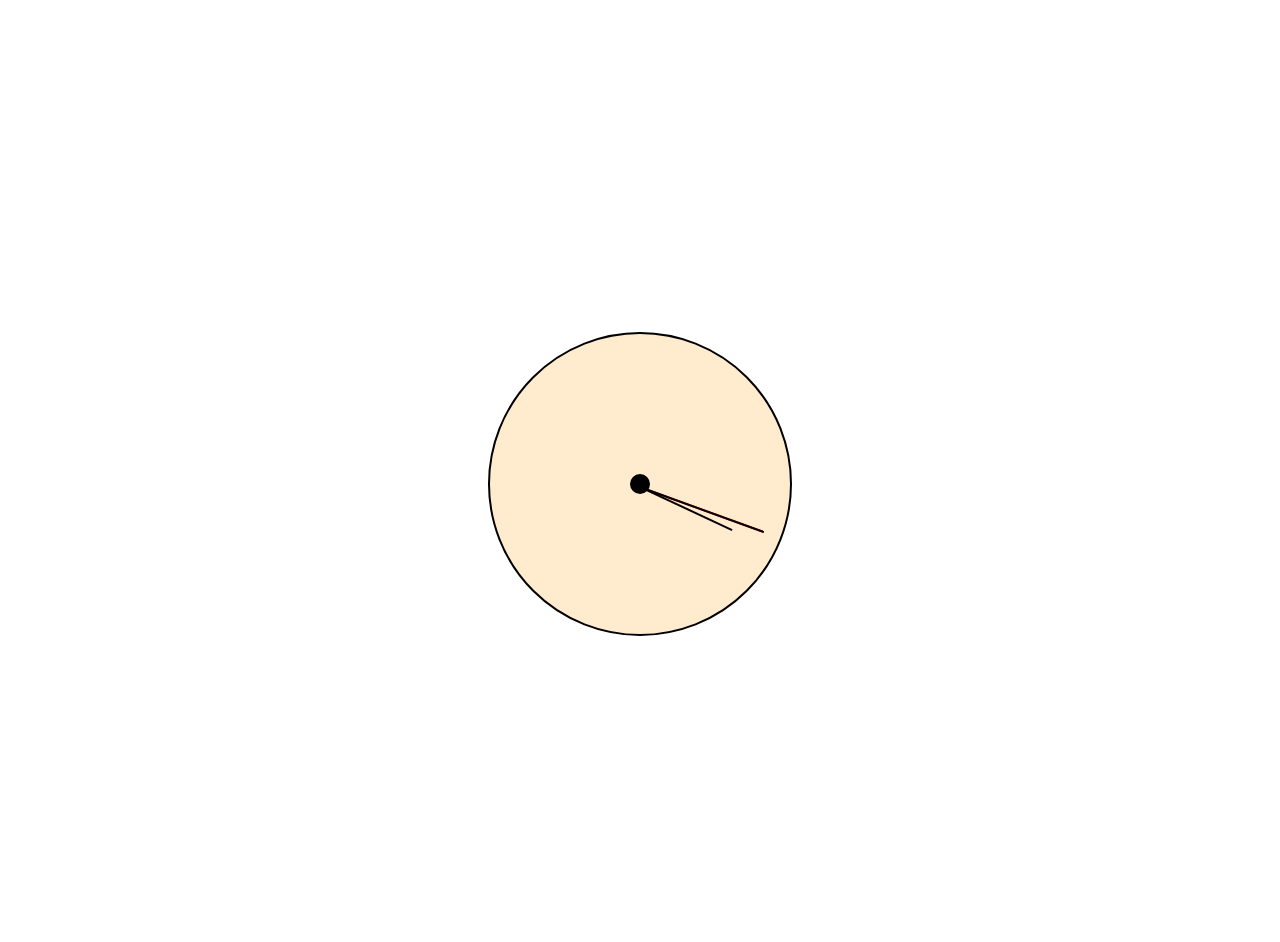
<file: index.html>
<!DOCTYPE html>
<html lang="en">
  <head>
    <meta charset="UTF-8" />
    <meta http-equiv="X-UA-Compatible" content="IE=edge" />
    <meta name="viewport" content="width=device-width, initial-scale=1.0" />

    <!-- link a css file -->
    <link rel="stylesheet" href="./style.css" />
    <link
      href="https://cdn.jsdelivr.net/npm/bootstrap@5.1.3/dist/css/bootstrap.min.css"
      rel="stylesheet"
      integrity="sha384-1BmE4kWBq78iYhFldvKuhfTAU6auU8tT94WrHftjDbrCEXSU1oBoqyl2QvZ6jIW3"
      crossorigin="anonymous"
    />
    <title>JavaScript Practise</title>
  </head>
  <body>
    <ul id="todo-ul"></ul>

    <!-- Card -->
    <div class="container">
      <div class="row gy-4" id="info"></div>
    </div>

    <!-- Accrodin -->
    <div class="accordion" id="accordionExample"></div>

    <br />
    <!--card2--->

    <div class="container">
      <div class="row gy-4" id="infocard"></div>
    </div>
    <!---table-->
    <!-- <table class="table">
      <thead>
        <tr>
          <th scope="col">#</th>
          <th scope="col">First</th>
          <th scope="col">Last</th>
          <th scope="col">Handle</th>
        </tr>
      </thead>
      <tbody id="tablediv">
        
      </tbody>
    </table> -->
    <!-- <h1 id="watch" style="text-align: center; padding: 50px; font-size: 40px; border: 2px solid red"></h1>
    <h2 id="watch1" style="text-align: center; padding: 50px; font-size: 40px; border: 2px solid red;"></h2>
    <h3 id="watch2" style="text-align: center; padding: 50px; font-size: 40px; border: 2px solid red"></h3> -->
    <!-- <div style="border: 2px solid black; margin:70px;">
    <div id="clock" style="text-align:center;font-size: 40px;">
      <!-- <span id="hour">hh</span>:<span id="min">mm</span>:<span id="sec">ss</span> -->
    <!-- </div>
    <div id ="clock2" style="text-align:center;font-size: 40px; ">
      
    </div>
    <div></div> -->
    <div >
      <div  class="div-center" style="height: 100vh; width: 100%">
        <div
          style="
            border: 2px solid black;
            background-color: blanchedalmond;
            height: 300px;
            width: 300px;
            position: relative;
            border-radius: 50%;
          "
          class="div-center"
        >
          <div
            style="
              width: 20px;
              height: 20px;
              background-color: black;
              border-radius: 10px;
              z-index: 100;
            "
          ></div>
          <div class="second-hand" id="second-hand"></div>
          <div class="minute-hand" id="minute-hand"></div>
          <div class="hour-hand" id="hour-hand"></div>
        </div>
      </div>
    </div>

    <script
      src="https://cdn.jsdelivr.net/npm/bootstrap@5.1.3/dist/js/bootstrap.bundle.min.js"
      integrity="sha384-ka7Sk0Gln4gmtz2MlQnikT1wXgYsOg+OMhuP+IlRH9sENBO0LRn5q+8nbTov4+1p"
      crossorigin="anonymous"
    ></script>
    <script src="app.js"></script>
  </body>
</html>
</file>
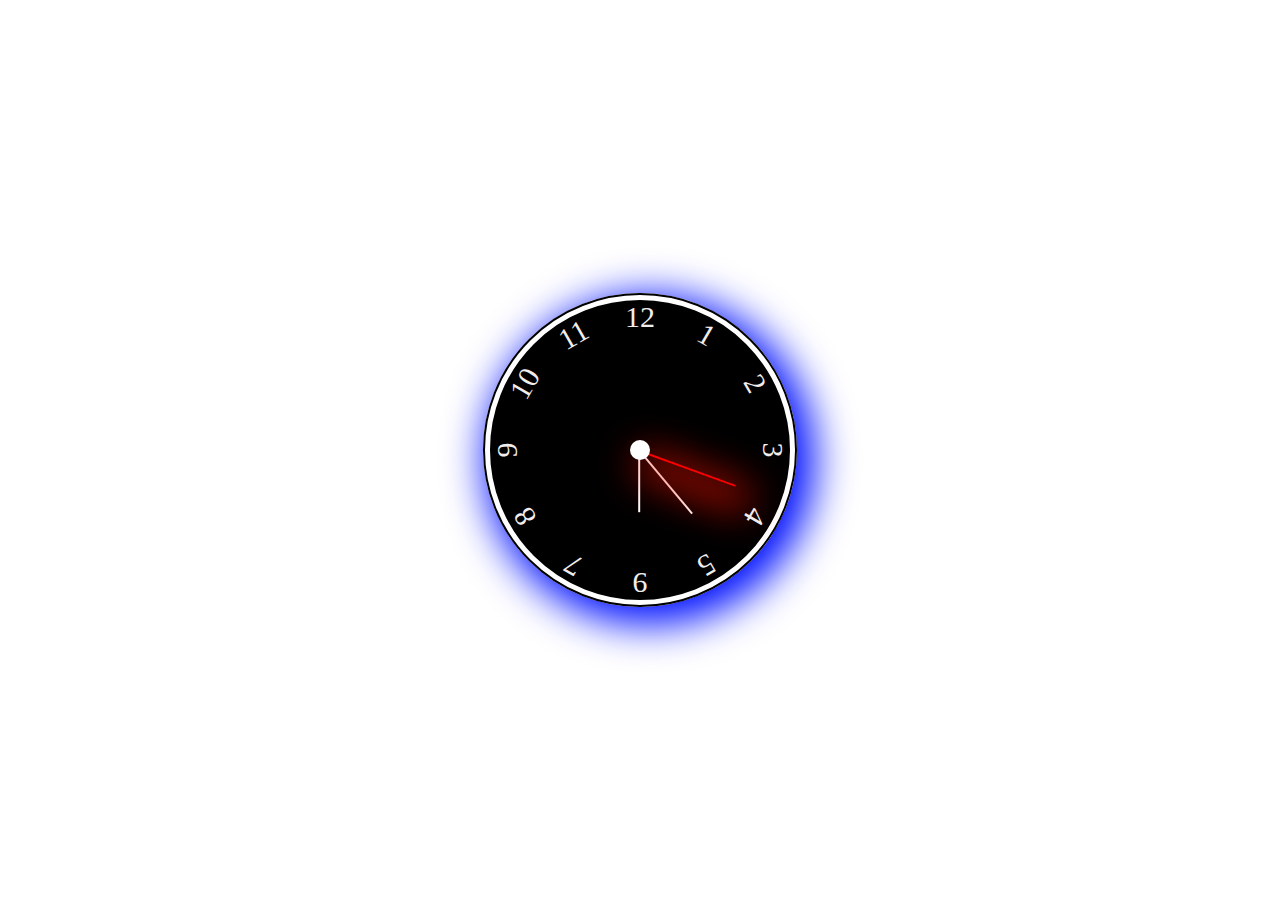
<file: index1.html>
<!DOCTYPE html>
<html lang="en">
<head>
    <meta charset="UTF-8">
    <meta http-equiv="X-UA-Compatible" content="IE=edge">
    <meta name="viewport" content="width=device-width, initial-scale=1.0">
    <link rel="stylesheet" href="./style1.css">
    <link rel="stylesheet" href="https://cdnjs.cloudflare.com/ajax/libs/font-awesome/5.15.4/css/all.min.css">
    <title>Document</title>
</head>
<body>
    <div class="clock">
        <div class="clock1">
        <div class="clock2">
            <div class="clock3"></div>
            <div class="hhand" id="hhand"></div>
            <div class="mhand" id="mhand"></div>
            <div class="shand"id="shand"></div>
            <div class=" number number1">1</div>
            <div class="number number2">2</div>
            <div class="number number3">3</div>
            <div class="number number4">4</div>
            <div class="number number5">5</div>
            <div class="number number6">9</div>
            <div class="number number7">7</div>
            <div class="number number8">8</div>
            <div class="number number9">9</div>
            <div class="number number10">10</div>
            <div class="number number11">11</div>
            <div class="number number12">12</div>
      
        </div>
    </div>
   
 
    <script
    src="https://cdn.jsdelivr.net/npm/bootstrap@5.1.3/dist/js/bootstrap.bundle.min.js"
    integrity="sha384-ka7Sk0Gln4gmtz2MlQnikT1wXgYsOg+OMhuP+IlRH9sENBO0LRn5q+8nbTov4+1p"
    crossorigin="anonymous"
  ></script>
  <script src="app1.js"></script>
</body>
</html>
</file>
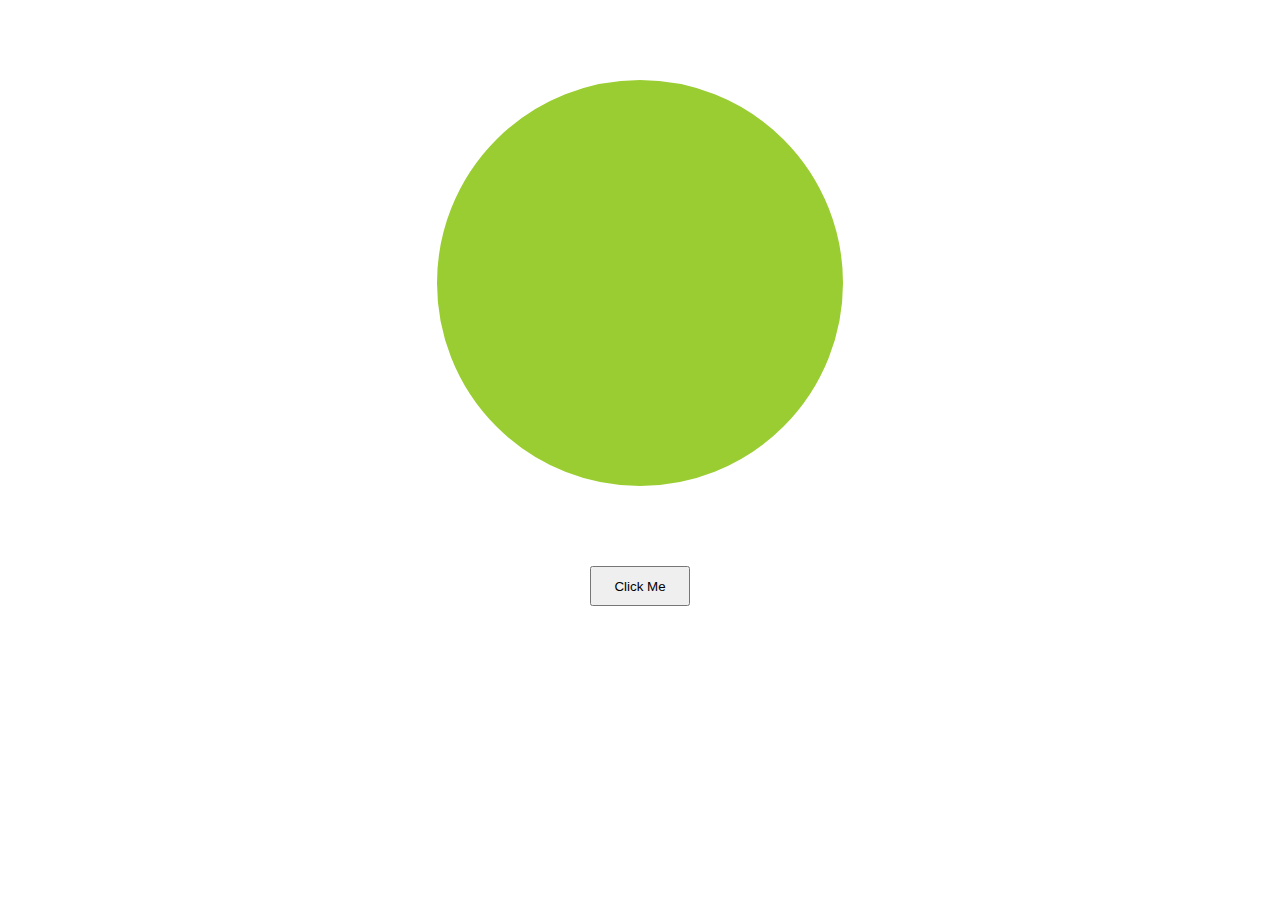
<file: index4.html>
<!DOCTYPE html>
<html lang="en">

<head>
    <meta charset="UTF-8">
    <meta http-equiv="X-UA-Compatible" content="IE=edge">
    <meta name="viewport" content="width=device-width, initial-scale=1.0">
    <link rel="stylesheet" href="style3.css">
    <title>Document</title>
</head>

<body>
    <div class="circle" id="circle1"> </div>
    <button class="btn" onclick="colorChange()">Click Me</button>
    <script>
        function getRandomColor() {
            var letters = "0123456789ABCDEF";
            var color = "#";
            for (var i = 0; i < 6; i++) {
                color += letters[Math.floor(Math.random() * 16)];
            }
            return color;
        }
    
        function colorChange() {
            var randomcolor=getRandomColor();
            document.getElementById("circle1").style.backgroundColor = randomcolor;
            document.getElementById("circle1").style.borderColor =randomcolor;
            }
        
    </script>
</body>

</html>
</file>
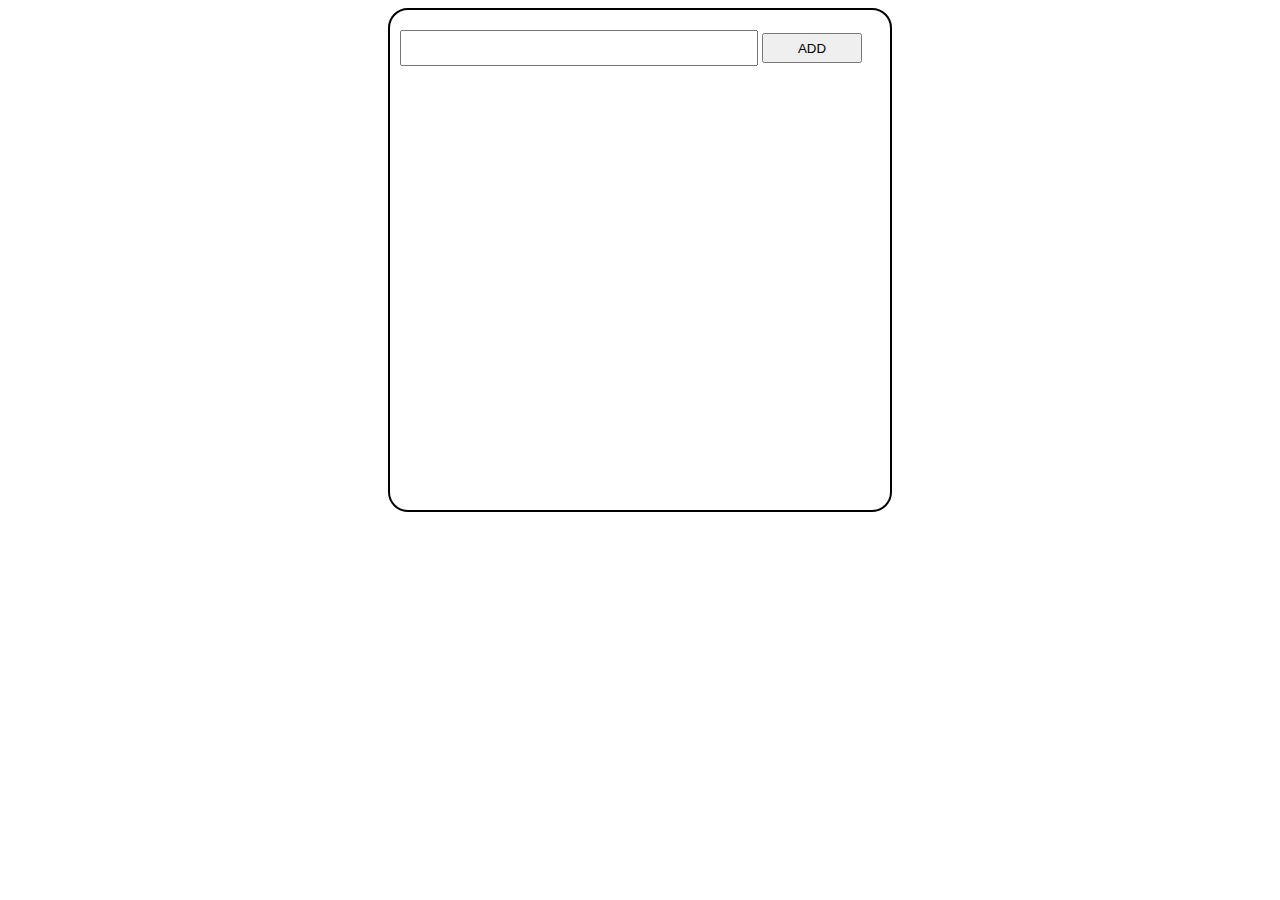
<file: index5.html>
<!DOCTYPE html>
<html lang="en">

<head>
    <meta charset="UTF-8">
    <meta http-equiv="X-UA-Compatible" content="IE=edge">
    <meta name="viewport" content="width=device-width, initial-scale=1.0">
    <link rel="stylesheet" href="style3.css">
    <title>Document</title>
</head>

<body>
    <div class="todo-wrapper">

        <input class="todo-input" id="todo-input" type="text">
        <button class="todo-btn" onclick="todoClick()">ADD</button>
        <ul id="todo-ul">
        </ul>
    </div>
    <script src="app2.js"></script>
</body>

</html>
</file>
<file: style.css>
table {
  border: 2px solid black;
}

.div-center {
  display: flex;
  justify-content: center;
  align-items: center;
}

.second-hand{
    position: absolute;
    border: 1px solid red;
    width: 130px;
    left: 50%;
    transform: rotate(20deg);
    top: 152px;
    transform-origin: 0px 10%;
}

.minute-hand{
    position: absolute;
    border: 1px solid black;
    width: 130px;
    left: 50%;
    transform: rotate(20deg);
    top: 152px;
    transform-origin: 0px 10%;
}

.hour-hand{
    position: absolute;
    border: 1px solid black;
    width: 100px;
    left: 50%;
    transform: rotate(25deg);
    top: 152px;
    transform-origin: 0px 10%;
}
</file>
<file: style1.css>
*{
    margin: 0;
    padding: 0;
}
.clock{
   
    height: 100vh;
    width: 100%;
  display: flex;
    justify-content: center;
    align-items: center;
}
.clock1{
    border: 2px solid black;
    border-radius: 50%;
    width: 310px;
    height: 310px; 
     display: flex;
    justify-content: center;
    align-items: center;   box-shadow: 10px 10px 40px 8px rgb(0, 17, 255);
   
   
}

.clock2{
    border: 2px solid #fff;
    border-radius: 50%;
    position: relative;
    width: 300px;
    height: 300px; 
     display: flex;
    justify-content: center;
    align-items: center;
    background-color: black;
  
}

.clock1::before , .clock1::after{
    content: '';
background: linear-gradient(45deg, #e6e6e6,#ff0fff,#e6fb04,#6e0dd0);
animation: border 20% linear infinite;
width: calc(100%+20px);
height: calc(100%+10px);
z-index: -1;
}

.clock3{
    width: 20px;
    height: 20px;
    background-color: #fff;
    border-radius: 10px;
    z-index: 100;
}
.number{
 /* border: 2px solid green; */
 text-align: center;
 --rotation:0;
 transform: rotate(var(--rotation));
position: absolute;
height: 100%;
width: 100%;
font-size: 30px;
animation: glow 1s ease-in-out infinite alternate;
color: rgb(241, 237, 237);
 
}
.number1{
    --rotation:30deg;
    font-size: 30px;
    animation: glow 1s ease-in-out infinite alternate;
  color:  rgb(241, 237, 237);;
}.number2{
    --rotation:60deg;
    font-size: 30px;
    animation: glow 1s ease-in-out infinite alternate;
  color: rgb(241, 237, 237);
}
.number3{
    --rotation:90deg;
    font-size: 30px;
    animation: glow 1s ease-in-out infinite alternate;
  color: rgb(241, 237, 237);
}
.number4{
    --rotation:120deg;
    font-size: 30px;
    animation: glow 1s ease-in-out infinite alternate;
  color: rgb(241, 237, 237);
}
.number5{
    --rotation:150deg;
    font-size: 30px;
    animation: glow 1s ease-in-out infinite alternate;
  color: rgb(241, 237, 237);
}
.number6{
    --rotation:180deg;
    font-size: 30px;
    animation: glow 1s ease-in-out infinite alternate;
  color: rgb(241, 237, 237);
}
.number7{
    --rotation:210deg;
    font-size: 30px;
    animation: glow 1s ease-in-out infinite alternate;
  color: rgb(241, 237, 237);
}
.number8{
    --rotation:240deg;
    font-size: 30px;
    animation: glow 1s ease-in-out infinite alternate;
  color: rgb(241, 237, 237);
}
.number9{
    --rotation:270deg;
    font-size: 30px;
    animation: glow 1s ease-in-out infinite alternate;
  color: rgb(241, 237, 237);
}
.number10{
    --rotation:300deg;
    font-size: 30px;
    animation: glow 1s ease-in-out infinite alternate;
  color: rgb(241, 237, 237);
}
.number11{
    --rotation:330deg;
    font-size: 30px;
    animation: glow 1s ease-in-out infinite alternate;
  color: rgb(241, 237, 237);
}
.hhand{
    width: 60px;
    border: 1px solid #fff;
    position: absolute;
    left: 50%;
    top:150px;
    transform: rotate(90deg);
    transform-origin: 0px 10%;
    /* box-shadow: 10px 10px 40px 20px #0ff; */
}
.mhand{
    width: 80px;
    border: 1px solid white;
    position: absolute;
    left: 50%;
    top:150px;
    transform: rotate(50deg);
    transform-origin: 0px 10%;
    
}
.shand{
    width: 100px;
    border: 1px solid red;
    position: absolute;
    left: 50%;
    top:150px;
    transform: rotate(20deg);
    transform-origin: 0px 10%;
    box-shadow: 10px 10px 40px 8px rgb(255, 17, 0);
    

}
/* .shand::before,
.shand ::after{
    background: linear-gradient(235deg,#36e600,#ff4da6);
} */
@-webkit-keyframes glow {
    from {
      text-shadow: 0 0 10px #fff, 0 0 20px #fff, 0 0 30px #36e600, 0 0 40px #36e600, 0 0 50px #36e600, 0 0 60px #36e600, 0 0 70px #36e600;
    }
    to {
      text-shadow: 0 0 20px #fff, 0 0 30px #ff4da6, 0 0 40px #ff4da6, 0 0 50px #ff4da6, 0 0 60px #ff4da6, 0 0 70px #ff4da6, 0 0 80px #ff4da6;
    }
  }
</file>
<file: style3.css>
.circle{
    border: 3px solid yellowgreen;
    height: 400px;
    width: 400px;
    display: block;
    margin: 80px auto;
    border-radius: 50%;
    background-color: yellowgreen;
}
.btn{
    display: block;
    margin: auto;
    width: 100px;
    height: 40px;
}
.todo-wrapper{
    border: 2px solid black;
  width: 500px;
  height: 500px;
    display: block;
    margin: auto;
    border-radius: 20px;
}

.todo-input{
   width: 350px;height: 30px;
    margin-top: 20px;
    margin-left: 10px;
}

.todo-btn{
    height: 30px;
    width: 100px;
}
</file>
